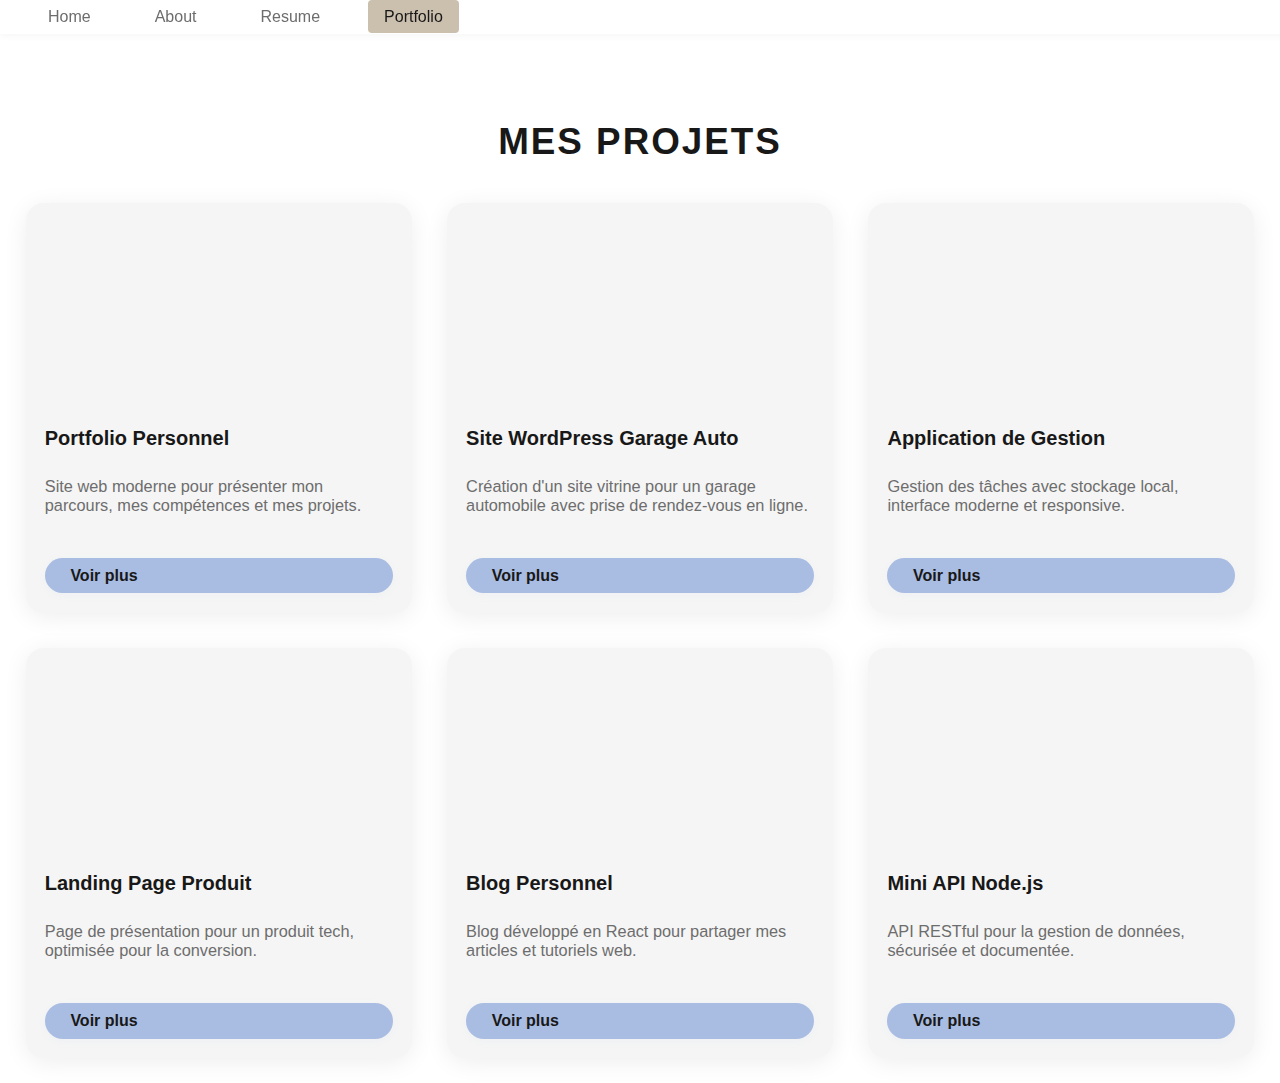
<file: portfolio.html>
<!DOCTYPE html>
<html lang="fr">
<head>
    <meta charset="UTF-8">
    <meta name="viewport" content="width=device-width, initial-scale=1.0">
    <title>Portfolio - GNAHOUI LEGER</title>
    <link rel="stylesheet" href="styles.css">
    <link rel="stylesheet" href="https://cdnjs.cloudflare.com/ajax/libs/font-awesome/6.4.0/css/all.min.css">
</head>
<script>
    document.addEventListener('DOMContentLoaded', function() {
        const burger = document.getElementById('burger-menu');
        const navLinks = document.getElementById('nav-links');
        if (burger && navLinks) {
            burger.addEventListener('click', function() {
                navLinks.classList.toggle('open');
            });
        }
    });
    </script>
<body>
    <header class="navbar">
        <nav>
            <button class="burger" id="burger-menu" aria-label="Ouvrir le menu">
                <span></span>
                <span></span>
                <span></span>
            </button>
            <ul id="nav-links">
                <li><a class="nav-link" href="index.html">Home</a></li>
                <li><a class="nav-link" href="about.html">About</a></li>
                <li><a class="nav-link" href="resume.html">Resume</a></li>
                <li><a class="nav-link active" href="portfolio.html">Portfolio</a></li>
            </ul>
        </nav>
    </header>
    <main class="portfolio-main">
        <section class="portfolio-section">
            <h2 class="portfolio-title">MES PROJETS</h2>
            <div class="portfolio-grid">
                <!-- Projet 1 -->
                <div class="portfolio-card">
                    <div class="portfolio-img" style="background-image:url('https://images.unsplash.com/photo-1461749280684-dccba630e2f6?auto=format&fit=crop&w=400&q=80');"></div>
                    <div class="portfolio-info">
                        <h3>Portfolio Personnel</h3>
                        <p>Site web moderne pour présenter mon parcours, mes compétences et mes projets.</p>
                        <a href="#" class="btn btn-portfolio">Voir plus</a>
                    </div>
                </div>
                <!-- Projet 2 -->
                <div class="portfolio-card">
                    <div class="portfolio-img" style="background-image:url('https://images.unsplash.com/photo-1519389950473-47ba0277781c?auto=format&fit=crop&w=400&q=80');"></div>
                    <div class="portfolio-info">
                        <h3>Site WordPress Garage Auto</h3>
                        <p>Création d'un site vitrine pour un garage automobile avec prise de rendez-vous en ligne.</p>
                        <a href="https://gael.monart.digital/" class="btn btn-portfolio">Voir plus</a>
                    </div>
                </div>
                <!-- Projet 3 -->
                <div class="portfolio-card">
                    <div class="portfolio-img" style="background-image:url('https://images.unsplash.com/photo-1506744038136-46273834b3fb?auto=format&fit=crop&w=400&q=80');"></div>
                    <div class="portfolio-info">
                        <h3>Application de Gestion</h3>
                        <p>Gestion des tâches avec stockage local, interface moderne et responsive.</p>
                        <a href="#" class="btn btn-portfolio">Voir plus</a>
                    </div>
                </div>
                <!-- Projet 4 -->
                <div class="portfolio-card">
                    <div class="portfolio-img" style="background-image:url('https://images.unsplash.com/photo-1465101046530-73398c7f28ca?auto=format&fit=crop&w=400&q=80');"></div>
                    <div class="portfolio-info">
                        <h3>Landing Page Produit</h3>
                        <p>Page de présentation pour un produit tech, optimisée pour la conversion.</p>
                        <a href="#" class="btn btn-portfolio">Voir plus</a>
                    </div>
                </div>
                <!-- Projet 5 -->
                <div class="portfolio-card">
                    <div class="portfolio-img" style="background-image:url('https://images.unsplash.com/photo-1465101178521-c1a9136a3fd9?auto=format&fit=crop&w=400&q=80');"></div>
                    <div class="portfolio-info">
                        <h3>Blog Personnel</h3>
                        <p>Blog développé en React pour partager mes articles et tutoriels web.</p>
                        <a href="#" class="btn btn-portfolio">Voir plus</a>
                    </div>
                </div>
                <!-- Projet 6 -->
                <div class="portfolio-card">
                    <div class="portfolio-img" style="background-image:url('https://images.unsplash.com/photo-1465101046530-73398c7f28ca?auto=format&fit=crop&w=400&q=80');"></div>
                    <div class="portfolio-info">
                        <h3>Mini API Node.js</h3>
                        <p>API RESTful pour la gestion de données, sécurisée et documentée.</p>
                        <a href="#" class="btn btn-portfolio">Voir plus</a>
                    </div>
                </div>
            </div>
        </section>
    </main>
</body>
</html>
</file>
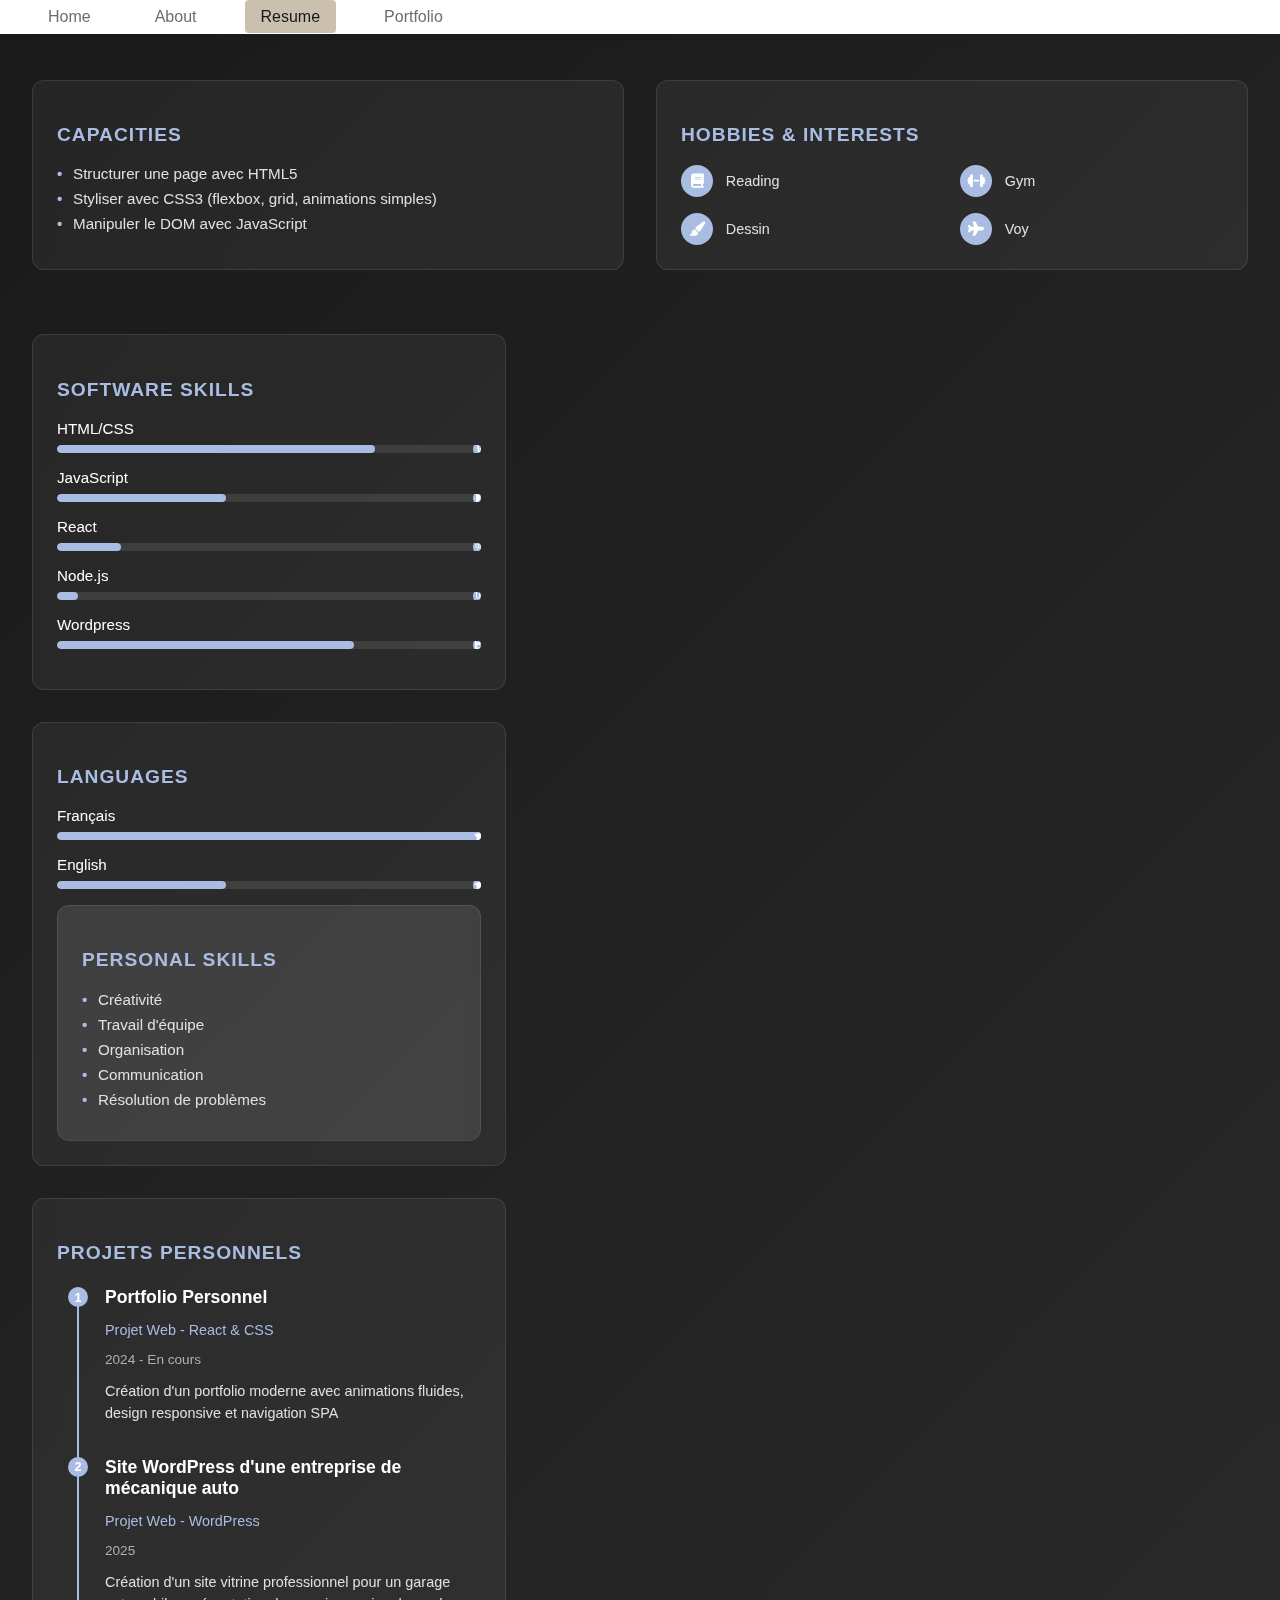
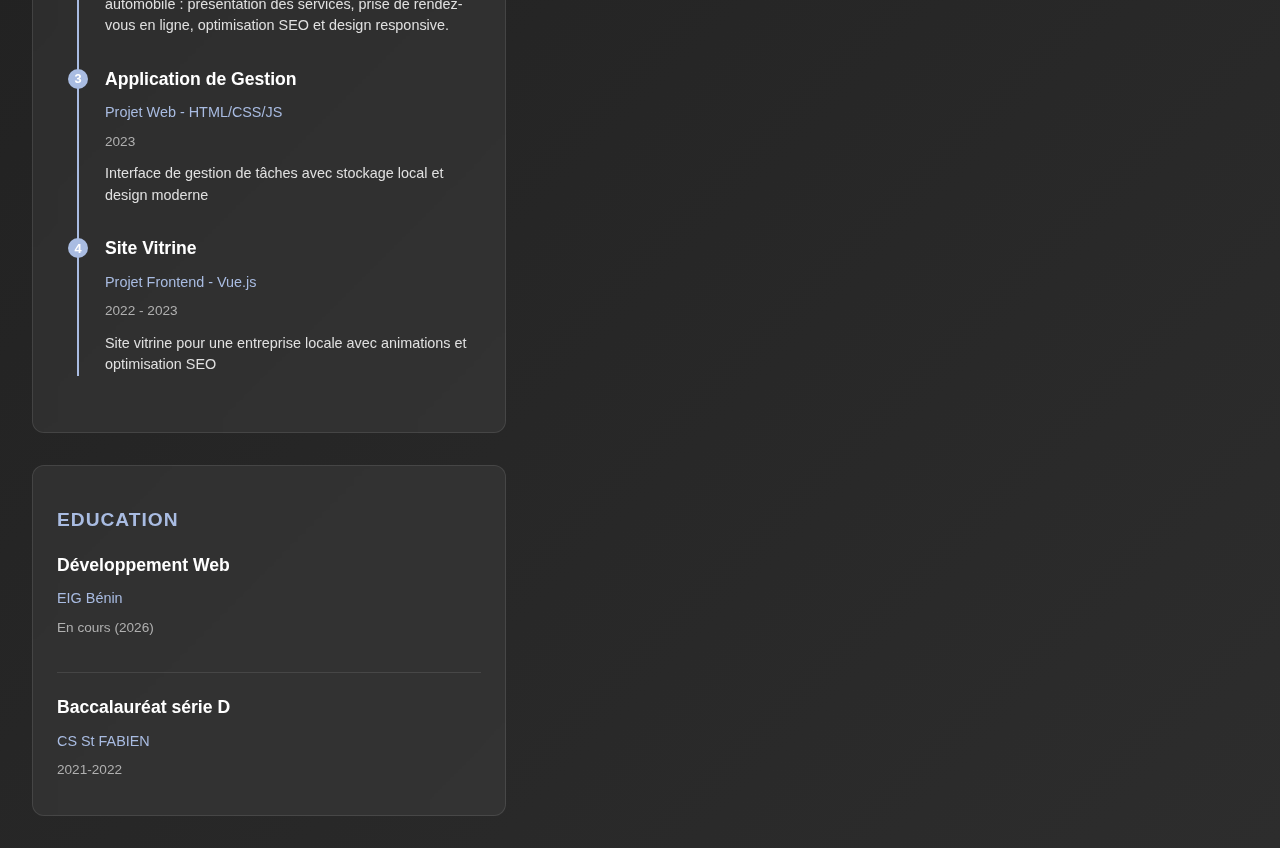
<file: resume.html>
<!DOCTYPE html>
<html lang="fr">
<head>
    <meta charset="UTF-8">
    <meta name="viewport" content="width=device-width, initial-scale=1.0">
    <title>Resume - GNAHOUI LEGER</title>
    <link rel="stylesheet" href="styles.css">
    <link rel="stylesheet" href="https://cdnjs.cloudflare.com/ajax/libs/font-awesome/6.4.0/css/all.min.css">
</head>
<script>
    document.addEventListener('DOMContentLoaded', function() {
        // Burger & sidebar
        const burger = document.getElementById('burger-menu');
        const sidebar = document.getElementById('sidebar-menu');
        const sidebarLinks = document.querySelectorAll('.sidebar-link');
        function openSidebar() {
            sidebar.classList.add('open');
            document.body.classList.add('sidebar-open');
        }
        function closeSidebar() {
            sidebar.classList.remove('open');
            document.body.classList.remove('sidebar-open');
        }
        if (burger && sidebar) {
            burger.addEventListener('click', openSidebar);
        }
        // Close sidebar on click outside or on link
        sidebarLinks.forEach(link => {
            link.addEventListener('click', closeSidebar);
        });
        sidebar.addEventListener('click', function(e) {
            if (e.target === sidebar) closeSidebar();
        });
        // ESC key closes sidebar
        document.addEventListener('keydown', function(e) {
            if (e.key === 'Escape') closeSidebar();
        });
    });
</script>
<body>
    <!-- Header bar with logo and burger always visible -->
    <div class="header-bar">
        <div class="header-logo">GNH</div>
        <button class="burger" id="burger-menu" aria-label="Ouvrir le menu">
            <span></span>
            <span></span>
            <span></span>
        </button>
    </div>
    <!-- Sidebar menu -->
    <aside class="sidebar-menu" id="sidebar-menu">
        <div class="sidebar-logo"></div>
        <nav class="sidebar-links">
            <a href="index.html" class="sidebar-link">HOME</a>
            <a href="about.html" class="sidebar-link">ABOUT</a>
            <a href="resume.html" class="sidebar-link active">RESUME</a>
            <a href="portfolio.html" class="sidebar-link">PORTFOLIO</a>
        </nav>
    </aside>
    <!-- Header/navbar for desktop -->
    <header class="navbar">
        <nav>
            <ul id="nav-links">
                <li><a class="nav-link" href="index.html">Home</a></li>
                <li><a class="nav-link" href="about.html">About</a></li>
                <li><a class="nav-link active" href="resume.html">Resume</a></li>
                <li><a class="nav-link" href="portfolio.html">Portfolio</a></li>
            </ul>
        </nav>
    </header>
    <main class="resume-main">
        <div class="resume-container">
            <!-- Top Right Section -->
            <div class="resume-top-right">
                <div class="resume-section">
                    <h3>CAPACITIES</h3>
                    <ul class="resume-list">
                        <li>Structurer une page avec HTML5</li>
                        <li>Styliser avec CSS3 (flexbox, grid, animations simples)</li>
                        <li>Manipuler le DOM avec JavaScript</li>
                        
                    </ul>
                </div>
                
                <div class="resume-section">
                    <h3>HOBBIES & INTERESTS</h3>
                    <div class="hobbies-grid">
                        <div class="hobby-item">
                            <div class="hobby-icon"><i class="fas fa-book"></i></div>
                            <span>Reading</span>
                        </div>
                        <div class="hobby-item">
                            <div class="hobby-icon"><i class="fas fa-dumbbell"></i></div>
                            <span>Gym</span>
                        </div>
                        <div class="hobby-item">
                            <div class="hobby-icon"><i class="fas fa-paint-brush"></i></div>
                            <span>Dessin</span>
                        </div>
                        <div class="hobby-item">
                            <div class="hobby-icon"><i class="fas fa-plane"></i></div>
                            <span>Voy</span>
                        </div>
                    </div>
                </div>
            </div>
            
            <!-- Main Content -->
            <div class="resume-content">
                <!-- Left Column -->
                <div class="resume-left">
                    <div class="resume-section">
                        <h3>SOFTWARE SKILLS</h3>
                        <div class="skill-item">
                            <span>HTML/CSS</span>
                            <div class="progress-bar">
                                <div class="progress-fill" style="width: 75%"></div>
                                <div class="progress-icon"><i class="fab fa-html5"></i></div>
                            </div>
                        </div>
                        <div class="skill-item">
                            <span>JavaScript</span>
                            <div class="progress-bar">
                                <div class="progress-fill" style="width: 40%"></div>
                                <div class="progress-icon"><i class="fab fa-js"></i></div>
                            </div>
                        </div>
                        <div class="skill-item">
                            <span>React</span>
                            <div class="progress-bar">
                                <div class="progress-fill" style="width: 15%"></div>
                                <div class="progress-icon"><i class="fab fa-react"></i></div>
                            </div>
                        </div>
                        <div class="skill-item">
                            <span>Node.js</span>
                            <div class="progress-bar">
                                <div class="progress-fill" style="width: 5%"></div>
                                <div class="progress-icon"><i class="fab fa-node-js"></i></div>
                            </div>
                        </div>
                        <div class="skill-item">
                            <span>Wordpress</span>
                            <div class="progress-bar">
                                <div class="progress-fill" style="width: 70%"></div>
                                <div class="progress-icon"><i class="fas fa-image"></i></div>
                            </div>
                        </div>
                    </div>
                    
                    <div class="resume-section">
                        <h3>LANGUAGES</h3>
                        <div class="skill-item">
                            <span>Français</span>
                            <div class="progress-bar">
                                <div class="progress-fill" style="width: 100%"></div>
                                <div class="progress-icon"><i class="fas fa-star"></i></div>
                            </div>
                        </div>
                        <div class="skill-item">
                            <span>English</span>
                            <div class="progress-bar">
                                <div class="progress-fill" style="width: 40%"></div>
                                <div class="progress-icon"><i class="fas fa-star"></i></div>
                            </div>
                        </div>
        
                    
                    <div class="resume-section">
                        <h3>PERSONAL SKILLS</h3>
                        <ul class="resume-list">
                            <li>Créativité</li>
                            <li>Travail d'équipe</li>
                            <li>Organisation</li>
                            <li>Communication</li>
                            <li>Résolution de problèmes</li>
                        </ul>
                    </div>
                </div>
                
                <!-- Right Column -->
                <div class="resume-right">
                    <div class="resume-section">
                        <h3>PROJETS PERSONNELS</h3>
                        <div class="timeline">
                            <div class="timeline-item">
                                <div class="timeline-icon">1</div>
                                <div class="timeline-content">
                                    <h4>Portfolio Personnel</h4>
                                    <p class="timeline-company">Projet Web - React & CSS</p>
                                    <p class="timeline-period">2024 - En cours</p>
                                    <p>Création d'un portfolio moderne avec animations fluides, design responsive et navigation SPA</p>
                                </div>
                            </div>
                            <div class="timeline-item">
                                <div class="timeline-icon">2</div>
                                <div class="timeline-content">
                                    <h4>Site WordPress d'une entreprise de mécanique auto</h4>
                                    <p class="timeline-company">Projet Web - WordPress</p>
                                    <p class="timeline-period">2025</p>
                                    <p>Création d'un site vitrine professionnel pour un garage automobile : présentation des services, prise de rendez-vous en ligne, optimisation SEO et design responsive.</p>
                                </div>
                            </div>
                            <div class="timeline-item">
                                <div class="timeline-icon">3</div>
                                <div class="timeline-content">
                                    <h4>Application de Gestion</h4>
                                    <p class="timeline-company">Projet Web - HTML/CSS/JS</p>
                                    <p class="timeline-period">2023</p>
                                    <p>Interface de gestion de tâches avec stockage local et design moderne</p>
                                </div>
                            </div>
                            <div class="timeline-item">
                                <div class="timeline-icon">4</div>
                                <div class="timeline-content">
                                    <h4>Site Vitrine</h4>
                                    <p class="timeline-company">Projet Frontend - Vue.js</p>
                                    <p class="timeline-period">2022 - 2023</p>
                                    <p>Site vitrine pour une entreprise locale avec animations et optimisation SEO</p>
                                </div>
                            </div>
                        </div>
                    </div>
                    
                    <div class="resume-section">
                        <h3>EDUCATION</h3>
                        <div class="education-item">
                            <h4>Développement Web </h4>
                            <p class="education-school">EIG Bénin</p>
                            <p class="education-period">En cours (2026)</p>
                        </div>
                        <div class="education-item">
                            <h4>Baccalauréat série D</h4>
                            <p class="education-school">CS St FABIEN</p>
                            <p class="education-period">2021-2022</p>
                        </div>
                    </div>
                </div>
            </div>
        </div>
    </main>
</body>
</html>
</file>
<file: styles.css>
/* Nouvelle palette inspirée de l'image fournie */
:root {
  --main-bg: #fff;
  --overlay-bg: rgba(255,255,255,0.92);
  --accent-black: #181818;
  --accent-beige: #cbbfae;
  --accent-beige2: #181818;
  --accent-blue: #a9bce2;
  --accent-green: #c7d7b5;
  --accent-red: #e6a9a9;
  --text-main: #181818;
  --text-secondary: #6d6d6d;
  --btn-bg: #1572B6;
  --btn-hover: #cbbfae;
  --btn-text: #181818;
  --nav-bg: #fff;
  --nav-active: #cbbfae;
  --social-bg: #f5f5f5;
  --social-hover: #a9bce2;
  --section-bg: #f5f5f5;
}

a{
  text-decoration: none;
}
html, body {
  height: 100%;
  margin: 0;
  padding: 0;
  font-family: 'Segoe UI', 'Inter', Arial, sans-serif;
  background: var(--main-bg);
  color: var(--text-main);
}

body {
  min-height: 100vh;
  position: relative;
}

/* Navbar */
.navbar {
  width: 100%;
  background: var(--nav-bg);
  display: flex;
  justify-content: space-between;
  align-items: center;
  padding: 0.5rem 2rem;
  position: fixed;
  top: 0;
  left: 0;
  z-index: 100;
  box-shadow: 0 2px 8px rgba(0,0,0,0.04);
}
.navbar nav ul {
  display: flex;
  gap: 2rem;
  list-style: none;
  margin: 0;
  padding: 0;
}
.navbar .nav-link {
  color: var(--text-secondary);
  font-weight: 500;
  cursor: pointer;
  padding: 0.5rem 1rem;
  border-radius: 4px;
  transition: background 0.2s, color 0.2s;
  position: relative;
}
.navbar .nav-link.active,
.navbar .nav-link:hover {
  color: var(--text-main);
  background: var(--nav-active);
}


.navbar-phone i {
  margin-right: 0.3em;
  color: var(--accent-blue);
}

/* Main Content */
main {
  padding-top: 70px;
  min-height: 100vh;
}

/* Home Section */
.home-section {
  position: relative;
  min-height: calc(100vh - 70px);
  display: flex;
  align-items: center;
  justify-content: flex-start;
  overflow: hidden;
  background: var(--main-bg);
}
.home-section .home-overlay {
  position: absolute;
  inset: 0;
  background: var(--overlay-bg);
  z-index: 1;
  background-color: rgba(0,0,0,0.2);

}
.home-section::before {
  content: '';
  position: absolute;
  inset: 0;
  background: url('Front-end\ Programmer.jpeg') no-repeat right center/cover;
  filter: blur(3px);
  z-index: 0;
}
.home-content {
  position: relative;
  z-index: 2;
  margin-left: 5vw;
  display: flex;
  flex-direction: column;
  align-items: flex-start;
  animation: fadeInLeft 1.2s cubic-bezier(.77,0,.18,1) both;
}
.home-content h1 {
  font-size: 2.8rem;
  font-weight: 700;
  letter-spacing: 1px;
  margin-bottom: 2rem;
  color: var(--accent-black);
  text-shadow: 0 2px 12px rgba(200,200,200,0.08);
}
.home-name {
  font-size: 2.2rem;
  font-weight: 800;
  color: var(--accent-beige2);
  letter-spacing: 2px;
}
.home-job {
  font-size: 1.3rem;
  font-weight: 400;
  color: var(--text-secondary);
  letter-spacing: 1px;
}
.home-buttons {
  display: flex;
  gap: 1.2rem;
  margin-bottom: 2.5rem;
}
.btn {
  background: var(--btn-bg);
  color: var(--btn-text);
  border: none;
  border-radius: 30px;
  padding: 0.7rem 2.2rem;
  font-size: 1.1rem;
  font-weight: 600;
  cursor: pointer;
  box-shadow: 0 2px 12px rgba(59,63,122,0.04);
  transition: background 0.2s, color 0.2s, transform 0.2s;
  outline: none;
  position: relative;
  overflow: hidden;
}
.btn:hover {
  background: var(--btn-hover);
  color: var(--accent-black);
  transform: translateY(-2px) scale(1.04);
}
.home-socials {
  display: flex;
  gap: 1.2rem;
  margin-top: 1.5rem;
}
.home-socials a {
  display: flex;
  align-items: center;
  justify-content: center;
  width: 38px;
  height: 38px;
  background: var(--social-bg);
  border-radius: 50%;
  color: var(--text-secondary);
  font-size: 1.2rem;
  transition: background 0.2s, color 0.2s, transform 0.2s;
  box-shadow: 0 2px 8px rgba(0,0,0,0.04);
}
.home-socials a:hover {
  background: var(--social-hover);
  color: var(--accent-black);
  transform: scale(1.12);
}

/* Animations */
@keyframes fadeInLeft {
  from {
    opacity: 0;
    transform: translateX(-60px);
  }
  to {
    opacity: 1;
    transform: translateX(0);
  }
}

/* Responsive */
@media (max-width: 900px) {
  .home-content {
    margin-left: 2vw;
  }
  .home-content h1 {
    font-size: 2.1rem;
  }
  .home-name {
    font-size: 1.5rem;
  }
}
@media (max-width: 600px) {
  .navbar {
    flex-direction: column;
    padding: 0.5rem 0.5rem;
  }
  .home-content {
    margin-left: 0;
    align-items: center;
    text-align: center;
  }
  .home-section::before {
    background-position: center center;
  }
} 

/* --- ABOUT PAGE --- */
.about-main {
  min-height: 100vh;
  background: var(--main-bg);
  display: flex;
  align-items: center;
  justify-content: center;
  padding-top: 80px;
}
.about-section {
  display: flex;
  width: 90vw;
  max-width: 1100px;
  min-height: 500px;
  background: var(--section-bg);
  border-radius: 24px;
  box-shadow: 0 4px 32px rgba(0,0,0,0.06);
  overflow: hidden;
}
.about-left {
  flex: 1.2;
  padding: 3rem 2.5rem 3rem 3rem;
  display: flex;
  flex-direction: column;
  justify-content: center;
  background: var(--main-bg);
}
.about-title {
  font-size: 2.2rem;
  font-weight: 800;
  color: var(--accent-black);
  margin-bottom: 1.2rem;
  letter-spacing: 2px;
}
.about-email {
  color: var(--accent-blue);
  font-size: 1.1rem;
  margin-bottom: 1.5rem;
  font-weight: 500;
}
.about-desc {
  color: var(--text-secondary);
  font-size: 1.08rem;
  line-height: 1.7;
  margin-bottom: 2.2rem;
  max-width: 500px;
}
.about-location {
  color: var(--accent-black);
  font-size: 1rem;
  font-weight: 500;
  display: flex;
  align-items: center;
  gap: 0.5rem;
}
.about-location i {
  color: var(--accent-blue);
}
.about-right {
  flex: 1;
  background: linear-gradient(120deg, #23242a 60%, #181818 100%);
  display: flex;
  align-items: center;
  justify-content: center;
  position: relative;
}
.about-avatar {
  width: 270px;
  height: 270px;
  border-radius: 50%;
  overflow: hidden;
  box-shadow: 0 6px 32px rgba(0,0,0,0.18);
  background: #222;
  display: flex;
  align-items: center;
  justify-content: center;
}
.about-avatar img {
  width: 100%;
  height: 100%;
  object-fit: cover;
  border-radius: 50%;
  display: block;
}

@media (max-width: 900px) {
  .about-section {
    flex-direction: column;
    min-height: 0;
  }
  .about-left, .about-right {
    padding: 2rem 1.5rem;
    min-height: 220px;
  }
  .about-avatar {
    width: 180px;
    height: 180px;
  }
}
@media (max-width: 600px) {
  .about-section {
    width: 98vw;
    border-radius: 10px;
  }
  .about-left, .about-right {
    padding: 1.2rem 0.7rem;
  }
  .about-title {
    font-size: 1.3rem;
  }
  .about-avatar {
    width: 120px;
    height: 120px;
  }
} 

/* --- RESUME PAGE --- */
.resume-main {
  min-height: 100vh;
  background: linear-gradient(135deg, #1a1a1a 0%, #2d2d2d 100%);
  padding: 80px 2rem 2rem;
  color: #fff;
}

.resume-container {
  max-width: 1400px;
  margin: 0 auto;
  display: grid;
  grid-template-areas: 
    "top-right top-right"
    "left right";
  grid-template-columns: 1fr 1.5fr;
  gap: 2rem;
}

/* Top Right Section */
.resume-top-right {
  grid-area: top-right;
  display: flex;
  gap: 2rem;
  margin-bottom: 2rem;
  flex-wrap: wrap;
}

.resume-top-right .resume-section {
  flex: 1;
  min-width: 250px;
  background: rgba(255,255,255,0.05);
  border-radius: 12px;
  padding: 1.5rem;
  backdrop-filter: blur(10px);
  border: 1px solid rgba(255,255,255,0.1);
}

/* Main Content */
.resume-content {
  display: grid;
  grid-template-columns: 1fr 1.5fr;
  gap: 2rem;
  grid-area: left / 1 / right / 3;
}

/* Left Column */
.resume-left {
  display: flex;
  flex-direction: column;
  gap: 2rem;
}

/* Right Column */
.resume-right {
  display: flex;
  flex-direction: column;
  gap: 2rem;
}

/* Resume Sections */
.resume-section {
  background: rgba(255,255,255,0.05);
  border-radius: 12px;
  padding: 1.5rem;
  backdrop-filter: blur(10px);
  border: 1px solid rgba(255,255,255,0.1);
}

.resume-section h3 {
  color: var(--accent-blue);
  font-size: 1.2rem;
  font-weight: 600;
  margin-bottom: 1.2rem;
  letter-spacing: 1px;
  text-transform: uppercase;
}

/* Skills with Progress Bars */
.skill-item {
  margin-bottom: 1rem;
}

.skill-item span {
  display: block;
  color: #fff;
  font-size: 0.95rem;
  margin-bottom: 0.5rem;
  font-weight: 500;
}

.progress-bar {
  height: 8px;
  background: rgba(255,255,255,0.1);
  border-radius: 4px;
  position: relative;
  overflow: hidden;
}

.progress-fill {
  height: 100%;
  background: var(--accent-blue);
  border-radius: 4px;
  transition: width 1s ease;
  position: relative;
}

.progress-icon {
  position: absolute;
  right: -8px;
  top: -4px;
  width: 16px;
  height: 16px;
  background: var(--accent-blue);
  border-radius: 50%;
  display: flex;
  align-items: center;
  justify-content: center;
  font-size: 0.7rem;
  color: #fff;
}

/* Lists */
.resume-list {
  list-style: none;
  padding: 0;
  margin: 0;
}

.resume-list li {
  color: #e0e0e0;
  font-size: 0.95rem;
  margin-bottom: 0.5rem;
  padding-left: 1rem;
  position: relative;
}

.resume-list li::before {
  content: '•';
  color: var(--accent-blue);
  position: absolute;
  left: 0;
  font-weight: bold;
}

/* Hobbies Grid */
.hobbies-grid {
  display: grid;
  grid-template-columns: repeat(2, 1fr);
  gap: 1rem;
}

.hobby-item {
  display: flex;
  align-items: center;
  gap: 0.8rem;
  color: #e0e0e0;
  font-size: 0.9rem;
}

.hobby-icon {
  width: 32px;
  height: 32px;
  background: var(--accent-blue);
  border-radius: 50%;
  display: flex;
  align-items: center;
  justify-content: center;
  font-size: 0.9rem;
  color: #fff;
  flex-shrink: 0;
}

/* Timeline */
.timeline {
  position: relative;
}

.timeline::before {
  content: '';
  position: absolute;
  left: 20px;
  top: 0;
  bottom: 0;
  width: 2px;
  background: var(--accent-blue);
}

.timeline-item {
  position: relative;
  margin-bottom: 2rem;
  padding-left: 3rem;
}

.timeline-icon {
  position: absolute;
  left: 11px;
  top: 0;
  width: 20px;
  height: 20px;
  background: var(--accent-blue);
  border-radius: 50%;
  display: flex;
  align-items: center;
  justify-content: center;
  font-size: 0.8rem;
  font-weight: bold;
  color: #fff;
  z-index: 1;
}

.timeline-content h4 {
  color: #fff;
  font-size: 1.1rem;
  font-weight: 600;
  margin-bottom: 0.3rem;
}

.timeline-company {
  color: var(--accent-blue);
  font-size: 0.9rem;
  font-weight: 500;
  margin-bottom: 0.2rem;
}

.timeline-period {
  color: #b0b0b0;
  font-size: 0.85rem;
  margin-bottom: 0.5rem;
}

.timeline-content p:last-child {
  color: #e0e0e0;
  font-size: 0.9rem;
  line-height: 1.5;
}

/* Education */
.education-item {
  margin-bottom: 1.5rem;
  padding-bottom: 1.5rem;
  border-bottom: 1px solid rgba(255,255,255,0.1);
}

.education-item:last-child {
  border-bottom: none;
  margin-bottom: 0;
  padding-bottom: 0;
}

.education-item h4 {
  color: #fff;
  font-size: 1.1rem;
  font-weight: 600;
  margin-bottom: 0.3rem;
}

.education-school {
  color: var(--accent-blue);
  font-size: 0.9rem;
  font-weight: 500;
  margin-bottom: 0.2rem;
}

.education-period {
  color: #b0b0b0;
  font-size: 0.85rem;
}

/* Responsive */
@media (max-width: 1200px) {
  .resume-container {
    grid-template-areas: 
      "top-right"
      "left"
      "right";
    grid-template-columns: 1fr;
  }
  
  .resume-content {
    grid-template-columns: 1fr;
  }
  
  .resume-top-right {
    flex-direction: column;
  }
}

@media (max-width: 768px) {
  .resume-main {
    padding: 80px 1rem 1rem;
  }
  
  .hobbies-grid {
    grid-template-columns: 1fr;
  }
  
  .resume-section {
    padding: 1rem;
  }
  
  .timeline-item {
    padding-left: 2.5rem;
  }
  
  .timeline-icon {
    left: 6px;
  }
  
  .timeline::before {
    left: 15px;
  }
}

@media (max-width: 480px) {
  .resume-top-right .resume-section {
    min-width: auto;
  }
  
  .resume-section h3 {
    font-size: 1rem;
  }
  
  .timeline-content h4 {
    font-size: 1rem;
  }
} 

/* --- PORTFOLIO PAGE --- */
.portfolio-main {
  min-height: 100vh;
  background: var(--main-bg);
  padding: 90px 2vw 2vw;
  display: flex;
  flex-direction: column;
  align-items: center;
}

.portfolio-section {
  width: 100%;
  max-width: 1300px;
  margin: 0 auto;
  display: flex;
  flex-direction: column;
  align-items: center;
}

.portfolio-title {
  font-size: 2.3rem;
  font-weight: 800;
  color: var(--accent-black);
  margin-bottom: 2.5rem;
  letter-spacing: 2px;
  text-align: center;
}

.portfolio-grid {
  display: grid;
  grid-template-columns: repeat(auto-fit, minmax(290px, 1fr));
  gap: 2.2rem;
  width: 100%;
}

.portfolio-card {
  background: var(--section-bg);
  border-radius: 18px;
  box-shadow: 0 4px 24px rgba(0,0,0,0.07);
  overflow: hidden;
  display: flex;
  flex-direction: column;
  transition: transform 0.18s, box-shadow 0.18s;
  position: relative;
  min-height: 410px;
}
.portfolio-card:hover {
  transform: translateY(-8px) scale(1.025);
  box-shadow: 0 8px 32px rgba(0,0,0,0.13);
}

.portfolio-img {
  width: 100%;
  height: 180px;
  background-size: cover;
  background-position: center;
  border-top-left-radius: 18px;
  border-top-right-radius: 18px;
  transition: filter 0.2s;
}
.portfolio-card:hover .portfolio-img {
  filter: brightness(0.93) saturate(1.1);
}

.portfolio-info {
  flex: 1;
  display: flex;
  flex-direction: column;
  justify-content: space-between;
  padding: 1.5rem 1.2rem 1.2rem 1.2rem;
}
.portfolio-info h3 {
  font-size: 1.25rem;
  font-weight: 700;
  color: var(--accent-black);
  margin-bottom: 0.7rem;
}
.portfolio-info p {
  color: var(--text-secondary);
  font-size: 1.02rem;
  margin-bottom: 1.2rem;
  flex: 1;
}

.btn-portfolio {
  background: var(--accent-blue);
  color: var(--accent-black);
  border: none;
  border-radius: 22px;
  padding: 0.55rem 1.6rem;
  font-size: 1rem;
  font-weight: 600;
  cursor: pointer;
  box-shadow: 0 2px 8px rgba(169,188,226,0.08);
  transition: background 0.18s, color 0.18s, transform 0.18s;
  outline: none;
  display: inline-block;
}
.btn-portfolio:hover {
  background: var(--accent-beige);
  color: var(--accent-black);
  transform: scale(1.07);
}

@media (max-width: 900px) {
  .portfolio-title {
    font-size: 1.5rem;
  }
  .portfolio-grid {
    gap: 1.2rem;
  }
  .portfolio-card {
    min-height: 340px;
  }
}
@media (max-width: 600px) {
  .portfolio-section {
    padding: 0 0.5rem;
  }
  .portfolio-title {
    font-size: 1.1rem;
  }
  .portfolio-info h3 {
    font-size: 1.05rem;
  }
  .portfolio-info p {
    font-size: 0.95rem;
  }
  .portfolio-card {
    min-height: 260px;
  }
  .portfolio-img {
    height: 120px;
  }
} 

/* --- MENU BURGER & SIDEBAR --- */
.burger {
  position: fixed;
  top: 2rem;
  right: 2rem;
  z-index: 1101;
  width: 48px;
  height: 48px;
  background: none;
  border: none;
  display: flex;
  flex-direction: column;
  justify-content: center;
  align-items: center;
  cursor: pointer;
}
.burger span {
  display: block;
  width: 32px;
  height: 4px;
  margin: 4px 0;
  background: #6d6d6d;
  border-radius: 2px;
  transition: all 0.3s;
}

/* Sidebar styles */
.sidebar-menu {
  position: fixed;
  top: 0;
  left: 0;
  width: 100vw;
  height: 100vh;
  background: #fff;
  z-index: 1100;
  transform: translateX(-100%);
  transition: transform 0.4s cubic-bezier(.77,0,.18,1);
  display: flex;
  flex-direction: column;
  align-items: flex-start;
  padding: 0;
}
.sidebar-menu.open {
  transform: translateX(0);
}
.sidebar-logo {
  font-size: 2.2rem;
  font-weight: bold;
  color: #6d6d6d;
  display: flex;
  align-items: center;
  padding: 2rem 2rem 1.5rem 2rem;
  width: 100%;
  letter-spacing: 2px;
}
/* Retire l'icône microchip, donc pas de .sidebar-logo i */
.sidebar-links {
  display: flex;
  flex-direction: column;
  width: 100%;
  margin-top: 1rem;
}
.sidebar-link {
  font-size: 1.6rem;
  font-weight: 700;
  color: #222;
  text-decoration: none;
  padding: 1.2rem 2rem;
  background: #fff;
  border: none;
  outline: none;
  transition: background 0.2s, color 0.2s;
  width: 100%;
  text-align: left;
  cursor: pointer;
}
.sidebar-link.active, .sidebar-link[aria-current="page"] {
  background: #6d6d6d;
  color: #fff;
}
.sidebar-link:not(.active):hover {
  background: #f2f2f2;
}

/* Hide sidebar by default on desktop */
@media (min-width: 900px) {
  .sidebar-menu, .burger {
    display: none !important;
  }
}

/* Responsive: show burger and sidebar on mobile/tablet */
@media (max-width: 899px) {
  .navbar, .navbar nav, #nav-links {
    display: none !important;
  }
  .burger {
    display: flex !important;
  }
}

/* Optional: prevent body scroll when sidebar open */
body.sidebar-open {
  overflow: hidden;
}

/* Responsive nav */
@media (max-width: 768px) {
  nav {
      position: relative;
  }
  .burger {
      display: flex;
      position: absolute;
      top: 10px;
      right: 10px;
  }
  #nav-links {
      position: absolute;
      top: 60px;
      right: 0;
      background: #fff;
      flex-direction: column;
      width: 200px;
      box-shadow: 0 2px 8px rgba(0,0,0,0.1);
      display: none;
      z-index: 1000;
  }
  #nav-links.open {
      display: flex;
  }
  #nav-links li {
      margin: 0;
      border-bottom: 1px solid #eee;
  }
  #nav-links li:last-child {
      border-bottom: none;
  }
  .navbar nav ul {
      flex-direction: column;
      align-items: flex-start;
  }
}

.header-bar {
  position: fixed;
  top: 0;
  left: 0;
  width: 100vw;
  height: 64px;
  display: flex;
  align-items: center;
  justify-content: space-between;
  background: transparent;
  z-index: 1200;
  padding: 0 2rem;
  box-sizing: border-box;
}
.header-logo {
  font-size: 2.2rem;
  font-weight: bold;
  color: #6d6d6d;
  letter-spacing: 2px;
  user-select: none;
}
.burger {
  position: static;
  margin-left: auto;
}
@media (min-width: 900px) {
  .header-bar {
    display: none;
  }
}
@media (max-width: 899px) {
  .navbar {
    display: none !important;
  }
  .header-bar {
    display: flex;
  }
}
.sidebar-logo {
  font-size: 2.2rem;
  font-weight: bold;
  color: #6d6d6d;
  letter-spacing: 2px;
  padding: 2rem 2rem 1.5rem 2rem;
  width: 100%;
  user-select: none;
}
</file>
